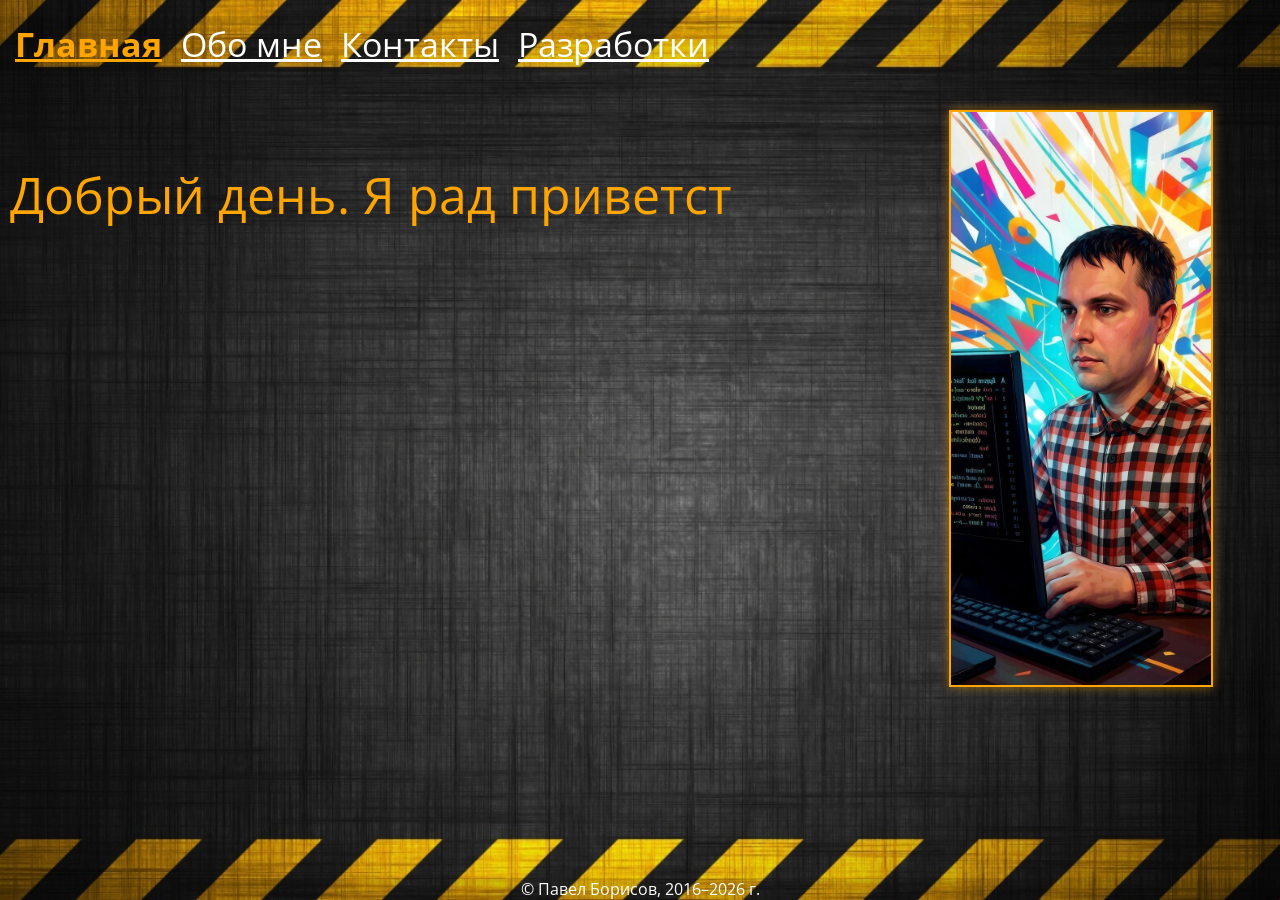
<file: index.html>
<!DOCTYPE html>
<html>
  <head>
    <link rel="shortcut icon" href="img/favicon.ico" type="image/x-icon">
    <title>Павел Борисов</title>
    <meta charset="utf-8">
    <!-- Подключение вашего CSS-файла -->
    <link rel="stylesheet" href="basic.css">
    <!-- Подключение шрифта Open Sans Condensed (если он вам нужен) -->
    <link href="https://fonts.googleapis.com/css?family=Open+Sans+Condensed:300" rel="stylesheet">
  </head>
  
  <!-- body — вся видимая часть страницы -->
  <body>
    
<!-- Меню -->
<ul id="menu">
  <!-- Элементы меню -->
  <li><a href="index.html" id="link-home">Главная</a></li>
  <li><a href="about.html" id="link-about">Обо мне</a></li>
  <li><a href="contacts.html" id="link-contacts">Контакты</a></li>
  <li><a href="projects.html" id="link-projects">Разработки</a></li>
</ul>
    
    <!-- Основной контент -->
    <div id="content">
      
      <!-- Левая колонка с текстом -->
      <div class="left">
        <!-- paragraph — абзац -->
        <p></p>
        <p></p>
        <p></p>

      </div>

      <!-- Правая колонка для изображения -->
      <div class="right">
        <!-- src="img/photo.png" — путь к вашей фотографии в папке img -->
        <img src="img/photo.png">
      </div>

    </div>

  <!-- Подвал -->
  <div id="footer">
    &copy; Павел Борисов, 2016–2026 г.
  </div></body>

<script>
document.addEventListener('DOMContentLoaded', () => {
    const paragraphs = [
        'Добрый день. Я рад приветствовать Вас на моей страничке.',
        'Здесь вы найдете много интересной и полезной информации.', 
        'Так же можно бесплатно скачать написанные мной программы.'
    ];

    let currentParagraphIndex = 0; 
    let currentLetterIndex = 0;   

    function typeWriter() {
        if (currentParagraphIndex >= paragraphs.length) return;
        
        const paragraphElement = document.querySelector('.left p:nth-child(' + (currentParagraphIndex + 1) + ')');

        if (currentLetterIndex >= paragraphs[currentParagraphIndex].length) {
            currentParagraphIndex++;
            currentLetterIndex = 0;
            setTimeout(typeWriter, 75 * 3); 
            return;
        }

        paragraphElement.textContent += paragraphs[currentParagraphIndex][currentLetterIndex++];
        setTimeout(typeWriter, 40);
    }

    // --- Логика управления активным состоянием ---
    
    const menuLinks = document.querySelectorAll('#menu a');
    const currentPagePath = window.location.pathname.split('/').pop();

    // Функция, которая снимает класс active со всех ссылок и ставит его на нужную
    function updateActiveLink(targetHref) {
        menuLinks.forEach(link => {
            link.classList.remove('active'); // Убираем активность со всех
        });
        
        // Находим ссылку, которую нажали или которая соответствует текущему URL
        const activeLink = document.querySelector(`#menu a[href="${targetHref}"]`);
        if (activeLink) {
            activeLink.classList.add('active'); // И ставим её единственной активной
        }
    }

    // Устанавливаем правильную кнопку активной сразу при загрузке страницы
    updateActiveLink(currentPagePath);

    // Вешаем обработчик клика
    menuLinks.forEach(link => {
        link.addEventListener('click', function(event) {
            const targetPage = this.getAttribute('href');

            if (targetPage === currentPagePath) {
                event.preventDefault(); 
                window.getSelection().removeAllRanges(); 
            } else {
                // Если переходим на другую страницу, заранее помечаем кнопку активной.
                // Это создаст мгновенную визуальную реакцию еще до того, как новая страница успеет загрузиться.
                updateActiveLink(targetPage);
                // Примечание: При обычном переходе класс сбросится, так как страница перезагрузится.
                // Он сохранится только если вы перейдете на SPA-модель без перезагрузок.
            }
        });
    });

    typeWriter();
});
</script>

  </body>
</html>
</file>
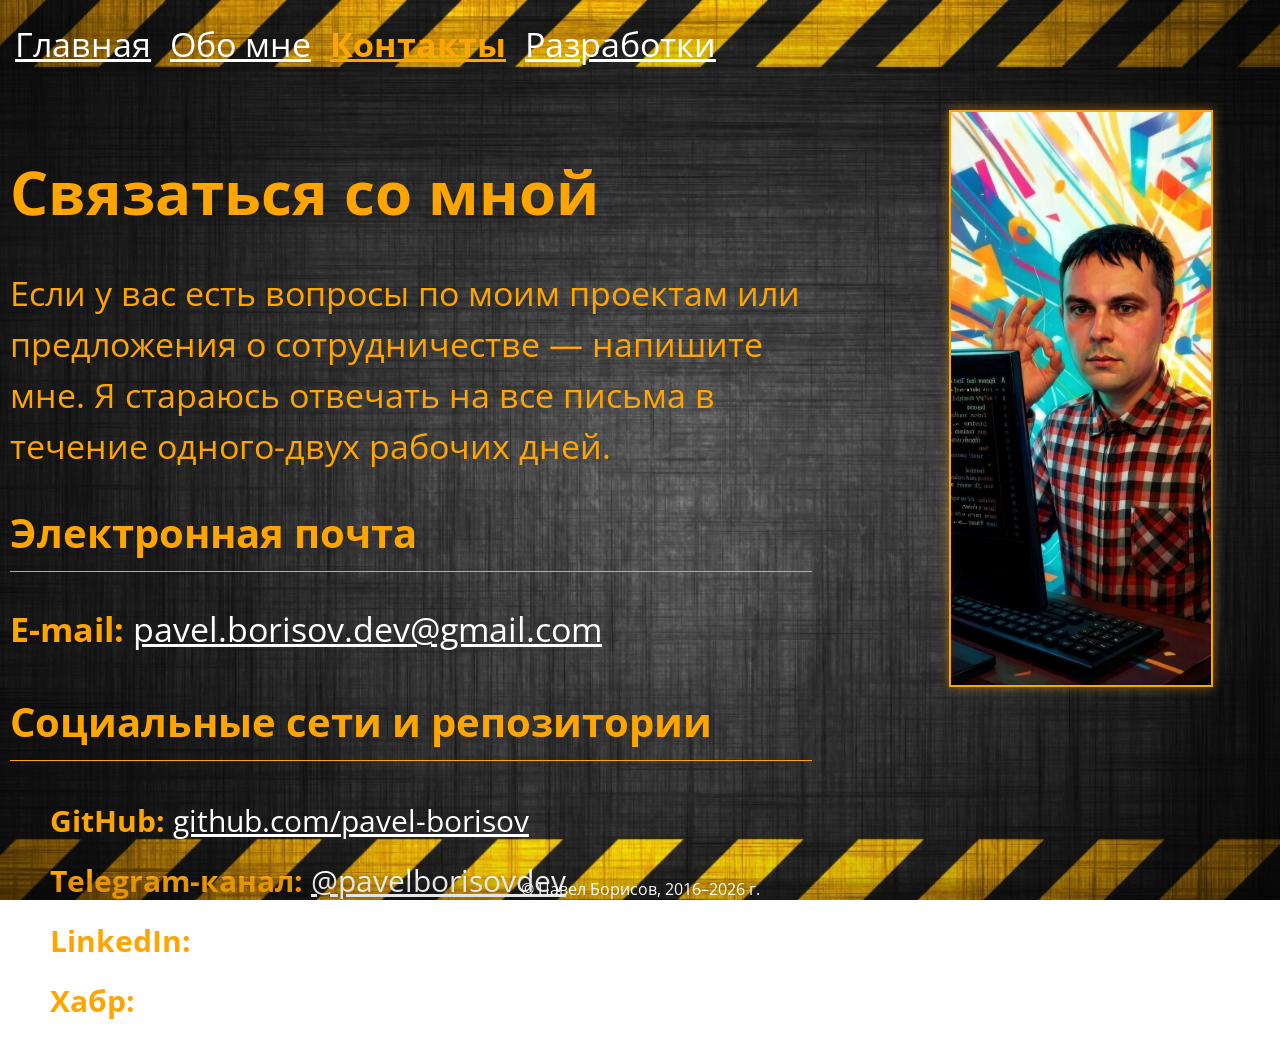
<file: contacts.html>
<!DOCTYPE html>
<html lang="ru">
<head>
  <meta charset="UTF-8">
  <meta name="viewport" content="width=device-width, initial-scale=1.0">
  <title>Павел Борисов | Контакты</title>
  
  <!-- Иконка сайта -->
  <link rel="icon" href="img/favicon.ico" type="image/x-icon">

  <!-- Подключение шрифта (под ваше название в CSS) -->
  <link href="https://fonts.googleapis.com/css?family=Open+Sans+Condensed:300" rel="stylesheet">

  <!-- Ваш файл стилей -->
  <link rel="stylesheet" href="basic.css">
</head>
<body>

  <!-- Шапка сайта -->
  <ul id="menu">
    <li><a href="index.html">Главная</a></li>
    <li><a href="about.html">Обо мне</a></li>
    <li class="current-page"><a href="contacts.html" class="active">Контакты</a></li>
    <li><a href="projects.html">Разработки</a></li>
  </ul>

  <!-- Компенсация высоты фиксированного меню, чтобы контент не заезжал под него -->
  <div class="content-offset"></div>

  <!-- Основной контент -->
  <div id="content">
    
    <div class="left">
      <h1 style="font-size: 60px; margin-bottom: 20px;">Связаться со мной</h1>
      
      <p style="font-size: 34px; line-height: 1.5; margin-bottom: 30px;">
        Если у вас есть вопросы по моим проектам или предложения о сотрудничестве — напишите мне. 
        Я стараюсь отвечать на все письма в течение одного-двух рабочих дней.
      </p>

      <section class="contact-info">
        <h2 style="font-size: 40px; color: orange; border-bottom: 1px solid orange; padding-bottom: 10px; margin-bottom: 20px;">Электронная почта</h2>
        <p style="font-size: 34px;">
          <strong>E-mail:</strong> <a href="mailto:pavel.borisov.dev@gmail.com" style="color: white;">pavel.borisov.dev@gmail.com</a>
        </p>
      </section>

      <section class="social-links">
        <h2 style="font-size: 40px; color: orange; border-bottom: 1px solid orange; padding-bottom: 10px; margin-top: 40px; margin-bottom: 20px;">Социальные сети и репозитории</h2>
        <ul style="list-style: none; font-size: 30px; line-height: 2;">
          <li>
            <strong>GitHub:</strong> 
            <a href="https://github.com/pavel-borisov" target="_blank" rel="noopener noreferrer" style="color: white;">github.com/pavel-borisov</a>
          </li>
          <li>
            <strong>Telegram-канал:</strong> 
            <a href="https://t.me/pavelborisovdev" target="_blank" rel="noopener noreferrer" style="color: white;">@pavelborisovdev</a>
          </li>
          <li>
            <strong>LinkedIn:</strong> 
            <a href="https://linkedin.com/in/pavel-borisov-dev" target="_blank" rel="noopener noreferrer" style="color: white;">linkedin.com/in/pavel-borisov-dev</a>
          </li>
          <li>
            <strong>Хабр:</strong> 
            <a href="https://habr.com/ru/users/pavelborisov/" target="_blank" rel="noopener noreferrer" style="color: white;">habr.com/ru/users/pavelborisov/</a>
          </li>
        </ul>
      </section>
	  
    </div>
    
    <div class="right">
      <img src="img/foto2.png" alt="Фотография Павла Борисова">
    </div>
    
  </div>

  <!-- Подвал -->
  <div id="footer">
    &copy; Павел Борисов, 2016–2026 г.
  </div>

</body>
</html>
</file>
<file: basic.css>
/* Общие настройки */
html {
  height: 100%;
}
body {
  min-height: 100vh;
  width: 100%;
  position: relative;
  margin: 0;
  padding: 0;
  background: url(img/fonn.jpg) no-repeat center/cover fixed; /* Фоновый рисунок */
  font-family: 'Open Sans Condensed', sans-serif;
  color: orange; /* Глобальный цвет текста */
}

/* Сброс отступов по умолчанию */
* {
  box-sizing: border-box;
}

/* Шапка сайта (меню) */
#menu {
  position: fixed; /* Меняем на fixed */
  top: 0;
  left: 0;
  right: 0; /* Растягиваем её на всю ширину */
  background-color: rgba(0, 0, 0, 0.1);
  z-index: 999;
  padding: 5px;
}
  

#menu li {
  display: inline-block;
  margin-right: 5px;
  margin-left: 10px;
}

/* Стиль для текущей активной страницы */
#menu li a.active {
    color: orange; /* Цвет текста для активной ссылки */
    font-weight: bold;  /* Можно сделать шрифт жирным */
    pointer-events: none; /* Опционально: полностью отключает клики по активной ссылке */
}

#menu a {
  color: white;
  font-size: 34px;
  transition: color 0.5s ease-in-out;
}

#menu .current-page { /* Выделенный пункт меню */
  font-weight: bold;
  color: orange;
}

#menu a:hover {
  color: orange;
}

/* Основной контент страницы */
#content {
  clear: both;
  padding-top: calc(70px + 40px);
  padding-bottom: 10px; /* Это самое главное изменение */
  padding-left: 10px;
  padding-right: 10px;
}

#content .left { /* Текстовый блок */
  float: left;
  width: calc(70% - 80px); /* Ширина блока минус внутренние отступы контейнера #content */
  font-size: 50px;
  line-height: 1.4; /* Улучшаем читаемость текста */
}

#content .right { /* Блок с картинкой */
  float: right;
  width: 30%; /* Меньше место для картинки */
  text-align: center;
}

#content img {
  max-width: 70%; /* Картинка никогда не будет шире своего родителя */
  height: auto;
  object-fit: contain;
  border: 2px solid orange;
  box-shadow: 0 0 10px rgba(255, 165, 0, 0.5);
}

/* Подвал */
#footer {
  position: fixed;
  bottom: 0;
  left: 0;
  right: 0; /* Растягиваем его по всей ширине экрана */
  text-align: center;
  color: white;
 background-color: rgba(0, 0, 0, 0.1);
}

/* Адаптивность для экранов до 800 пикселей */
@media screen and (max-width: 800px) {
  #content .left,
  #content .right_2 {
    float: none; /* Выключаем "плавание" */
    width: auto; /* Блоки занимают всю доступную ширину */
  }
  
  #content img {
    max-width: 90%; /* Оставляем немного места от края блока */
  }
  
  #menu a {
    font-size: 24px; /* Уменьшим шрифт меню на маленьких экранах */
  }
}
</file>
